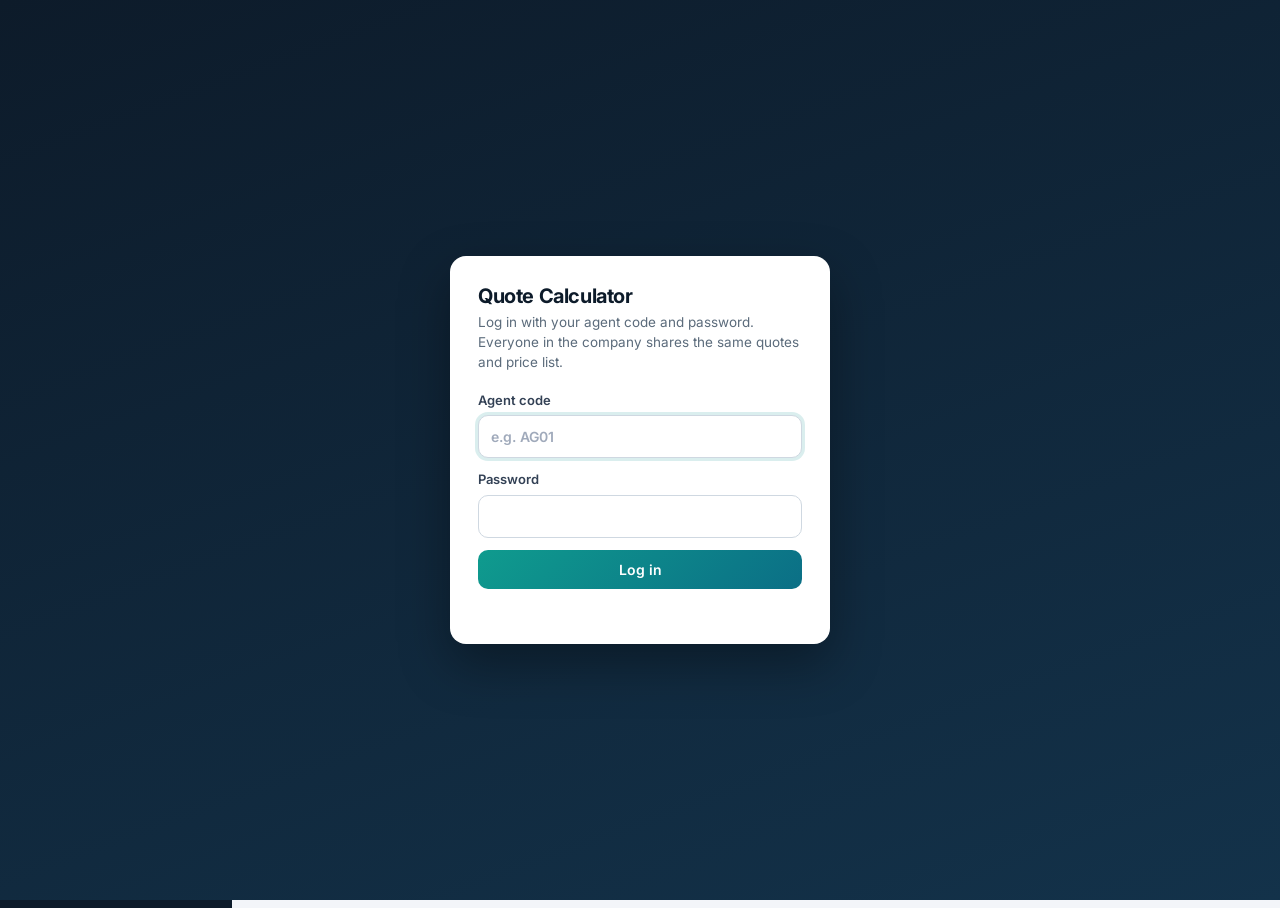
<file: index.html>
<!doctype html>
<html lang="en">
<head>
<meta charset="utf-8">
<meta name="viewport" content="width=device-width, initial-scale=1">
<title>Quote Calculator</title>
<link rel="preconnect" href="https://fonts.googleapis.com">
<link rel="stylesheet" href="https://fonts.googleapis.com/css2?family=Inter:wght@400;500;600;700&display=swap">
<link rel="stylesheet" href="styles.css">
</head>
<body>
<div class="shell">
  <!-- ============ SIDEBAR ============ -->
  <aside class="sidebar">
    <div class="brand">
      <div class="logo" aria-hidden="true">
        <svg viewBox="0 0 24 24"><path d="M2 16l20-8-8 14-2-6-10 0z" fill="currentColor"/></svg>
      </div>
      <div>
        <div class="brand-name" id="brandName">Quote Calculator</div>
        <div class="brand-sub">Travel quotes</div>
      </div>
    </div>
    <nav class="nav">
      <button class="tab active" data-view="quote" data-short="Quote">
        <svg viewBox="0 0 24 24"><path d="M14 3H6a2 2 0 0 0-2 2v14a2 2 0 0 0 2 2h12a2 2 0 0 0 2-2V9z"/><path d="M14 3v6h6M12 12v6M9 15h6"/></svg>
        <span>New quote</span></button>
      <button class="tab" data-view="saved" data-short="Saved">
        <svg viewBox="0 0 24 24"><path d="M3 7a2 2 0 0 1 2-2h4l2 2h8a2 2 0 0 1 2 2v8a2 2 0 0 1-2 2H5a2 2 0 0 1-2-2z"/></svg>
        <span>Saved quotes</span></button>
      <button class="tab" data-view="prices" data-short="Prices">
        <svg viewBox="0 0 24 24"><path d="M3 12V4a1 1 0 0 1 1-1h8l9 9-9 9z"/><circle cx="7.5" cy="7.5" r="1.5"/></svg>
        <span>Price list</span><span id="priceAlertBadge" class="badge hidden"></span></button>
      <button class="tab" data-view="invoice" data-short="Invoice">
        <svg viewBox="0 0 24 24"><path d="M6 2h9l5 5v13a2 2 0 0 1-2 2H6a2 2 0 0 1-2-2V4a2 2 0 0 1 2-2z"/><path d="M14 2v6h6M8 13h8M8 17h5"/></svg>
        <span>Proforma invoice</span></button>
      <a class="tab" href="report.html" data-short="Report">
        <svg viewBox="0 0 24 24"><path d="M4 20V10M10 20V4M16 20v-7M22 20H2"/></svg>
        <span>Supplier report</span></a>
      <button class="tab" data-view="settings" data-short="Settings">
        <svg viewBox="0 0 24 24"><circle cx="12" cy="12" r="3"/><path d="M19.4 15a1.7 1.7 0 0 0 .3 1.8l.1.1a2 2 0 1 1-2.8 2.8l-.1-.1a1.7 1.7 0 0 0-1.8-.3 1.7 1.7 0 0 0-1 1.5V21a2 2 0 1 1-4 0v-.1a1.7 1.7 0 0 0-1.1-1.5 1.7 1.7 0 0 0-1.8.3l-.1.1a2 2 0 1 1-2.8-2.8l.1-.1a1.7 1.7 0 0 0 .3-1.8 1.7 1.7 0 0 0-1.5-1H3a2 2 0 1 1 0-4h.1a1.7 1.7 0 0 0 1.5-1.1 1.7 1.7 0 0 0-.3-1.8l-.1-.1a2 2 0 1 1 2.8-2.8l.1.1a1.7 1.7 0 0 0 1.8.3H9a1.7 1.7 0 0 0 1-1.5V3a2 2 0 1 1 4 0v.1a1.7 1.7 0 0 0 1 1.5 1.7 1.7 0 0 0 1.8-.3l.1-.1a2 2 0 1 1 2.8 2.8l-.1.1a1.7 1.7 0 0 0-.3 1.8V9a1.7 1.7 0 0 0 1.5 1H21a2 2 0 1 1 0 4h-.1a1.7 1.7 0 0 0-1.5 1z"/></svg>
        <span>Settings</span></button>
    </nav>
    <div class="sidebar-foot">Saved online.<br><span id="sideUser"></span><br><button type="button" id="sideSignOut" class="link-btn">Log out</button></div>
  </aside>

  <main class="content">
  <!-- ============ NEW QUOTE ============ -->
  <section id="view-quote" class="view">
    <header class="page-head">
      <div>
        <h1 id="quoteHeading">New quote</h1>
        <p class="page-sub">Plan it day by day: type ticket, transfer and guide codes like a till, add meals, then the hotel.</p>
      </div>
      <button id="clearBtn" class="btn">+ Start a new quote</button>
    </header>

    <div class="grid2">
      <div class="stack">
        <div class="card">
          <div class="card-title"><span class="step">1</span>Client</div>
          <div class="qtype" role="radiogroup" aria-label="Quote type">
            <label><input type="radio" name="qType" id="qTypeNormal" checked> Normal</label>
            <label><input type="radio" name="qType" id="qTypeGroup"> Group <span class="hint">adds additional charges</span></label>
          </div>
          <div class="row">
            <label class="grow">Client name *<input id="qClient" type="text" autocomplete="off" placeholder="e.g. Tan family"></label>
            <label class="paxbox">Adults *<input id="qAdults" type="number" min="0" step="1"></label>
            <label class="paxbox">Children<input id="qChildren" type="number" min="0" step="1"></label>
            <label>Quote date *<input id="qDate" type="date"></label>
          </div>
          <label>Notes <span class="hint">optional, printed on the quote</span><textarea id="qNotes" rows="2" placeholder="e.g. Quote valid for 7 days"></textarea></label>
        </div>

        <div class="card">
          <div class="card-title"><span class="step">2</span>Day by day <span class="hint" style="margin-left:auto">attractions, transport, meals and guides, in order</span></div>
          <datalist id="ticketList"></datalist>
          <div id="days"></div>
          <button id="addDayBtn" class="btn add-day">+ Add day</button>
        </div>

        <div class="card">
          <div class="card-title"><span class="step">3</span>Hotel</div>
          <div class="scroll">
          <table class="lines hotel-table">
            <thead><tr><th>Hotel</th><th>Booked by / supplier</th><th class="num">Amount</th><th></th></tr></thead>
            <tbody id="hotelRows"></tbody>
          </table>
          </div>
          <button id="addHotelBtn" class="btn small-add">+ Add hotel</button>
        </div>

        <div class="card hidden" id="additionalCard">
          <div class="card-title"><span class="step">4</span>Additional charges <span class="hint" style="margin-left:auto">group quotes; pick one or type your own</span></div>
          <datalist id="extraList"></datalist>
          <div class="scroll">
          <table class="lines hotel-table">
            <thead><tr><th>Charge</th><th>Supplier <span class="hint">fill in to show on the supplier report</span></th><th class="num">Amount</th><th></th></tr></thead>
            <tbody id="additionalRows"></tbody>
          </table>
          </div>
          <button id="addExtraBtn" class="btn small-add">+ Add charge</button>
        </div>
      </div>

      <aside class="summary sticky" id="quoteSummary">
        <div class="total-hero">
          <div class="total-label">Quote total</div>
          <div class="total-value" id="tGrand">0.00</div>
          <div class="total-pax" id="tPax"></div>
        </div>
        <div class="summary-body">
          <dl class="totals">
            <dt>Attractions</dt><dd id="tTickets">0.00</dd>
            <dt>Transport</dt><dd id="tTransport">0.00</dd>
            <dt>Meals &amp; guides</dt><dd id="tMeals">0.00</dd>
            <dt>Hotel</dt><dd id="tHotel">0.00</dd>
            <dt class="extra-total hidden">Additional charges</dt><dd class="extra-total hidden" id="tExtra">0.00</dd>
            <dt>Profit <span class="hint" id="profitHint"></span></dt><dd><input id="qService" type="number" min="0" step="0.01" class="inline-num" aria-label="Profit"><span id="tService" class="hidden"></span></dd>
          </dl>
          <div id="validation" class="errors hidden"></div>
          <div id="warnings" class="warnings hidden"></div>
          <label class="switch"><input type="checkbox" id="qItemised" checked><span class="slider"></span> Itemised <span class="hint">show line totals</span></label>
          <div class="btncol">
            <button id="saveBtn" class="btn primary big">Save quote</button>
            <div class="btnpair">
              <button id="pdfBtn" class="btn">Save + PDF</button>
              <button id="pngBtn" class="btn">Save + PNG</button>
            </div>
            <button id="previewBtn" class="btn ghost">Preview the quote</button>
          </div>
          <div id="saveMsg" class="msg"></div>
        </div>
      </aside>
    </div>
    <div class="mobile-bar" id="quoteMobileBar"><div><span>Quote total</span><b id="mQuoteTotal">0.00</b></div><button id="mQuoteSave" class="btn primary">Save</button><button type="button" class="btn" data-goto="quoteSummary">More</button></div>
  </section>

  <!-- ============ SAVED QUOTES ============ -->
  <section id="view-saved" class="view hidden">
    <header class="page-head">
      <div><h1>Saved quotes</h1><p class="page-sub">Every quote you save, by date. Re-download, edit or copy any of them.</p></div>
    </header>
    <div class="card">
      <div class="row filters">
        <label class="grow">Search<input id="sSearch" type="search" placeholder="Client, quote number or agent"></label>
        <label>From<input id="sFrom" type="date"></label>
        <label>To<input id="sTo" type="date"></label>
      </div>
      <div class="scroll">
      <table class="list">
        <thead><tr><th>Date</th><th>Quote no.</th><th>Client</th><th>Pax</th><th>Agent</th><th class="num">Total</th><th></th></tr></thead>
        <tbody id="savedRows"></tbody>
      </table>
      </div>
      <div id="savedEmpty" class="empty">No saved quotes yet.</div>
    </div>
  </section>

  <!-- ============ PRICE LIST ============ -->
  <section id="view-prices" class="view hidden">
    <header class="page-head">
      <div><h1>Price list</h1><p class="page-sub">Tickets, transfers and guides, each with a code. Ticket prices need a valid-until date and a monthly confirm; expired prices can't go on a quote until updated.</p></div>
    </header>
    <div class="card">
      <div class="card-title">Tickets</div>
      <div id="priceAlerts"></div>
      <form id="ticketForm" class="row wrap form-panel" novalidate>
        <input type="hidden" id="tfEditing">
        <label>Code *<input id="tfCode" maxlength="20" placeholder="CT01"></label>
        <label class="grow">Name *<input id="tfName" placeholder="City tour (half day)"></label>
        <label>Supplier *<input id="tfSupplier" list="supplierList"></label>
        <label>Adult price *<input id="tfPrice" type="number" min="0" step="0.01"></label>
        <label>Child price <span class="hint">blank = adult</span><input id="tfChild" type="number" min="0" step="0.01"></label>
        <label>Valid until *<input id="tfValid" type="date"></label>
        <div class="formbtns"><button class="btn primary" type="submit" id="tfSubmit">Add ticket</button><button class="btn ghost hidden" type="button" id="tfCancel">Cancel</button></div>
      </form>
      <div id="tfMsg" class="msg"></div>
      <datalist id="supplierList"></datalist>
      <div class="row toolbar">
        <label class="grow">Filter<input id="tfFilter" type="search" placeholder="Code, name or supplier"></label>
        <button id="confirmAllBtn" class="btn">✓ Confirm all valid prices this month</button>
      </div>
      <div class="scroll">
      <table class="list">
        <thead><tr><th>Code</th><th>Name</th><th>Supplier</th><th class="num">Adult</th><th class="num">Child</th><th>Valid until</th><th>Last confirmed</th><th>Status</th><th></th></tr></thead>
        <tbody id="ticketPriceRows"></tbody>
      </table>
      </div>
    </div>

    <div class="card">
      <div class="card-title">Transport</div>
      <p class="muted small">Standard transfers, each with a code you type on the quote page like a ticket code. On a quote you can still change the price or type a custom line.</p>
      <form id="transportForm" class="row wrap form-panel" novalidate>
        <input type="hidden" id="trEditing">
        <label>Code *<input id="trCode" maxlength="20" placeholder="APU"></label>
        <label class="grow">Name *<input id="trName" placeholder="e.g. Airport transfer, van up to 8 pax"></label>
        <label>Supplier *<input id="trSupplier" list="supplierList"></label>
        <label>Price *<input id="trPrice" type="number" min="0" step="0.01"></label>
        <div class="formbtns"><button class="btn primary" type="submit" id="trSubmit">Add transport</button><button class="btn ghost hidden" type="button" id="trCancel">Cancel</button></div>
      </form>
      <div id="trMsg" class="msg"></div>
      <div class="row toolbar">
        <label class="grow">Filter<input id="trFilter" type="search" placeholder="Code, name or supplier"></label>
      </div>
      <div class="scroll">
      <table class="list">
        <thead><tr><th>Code</th><th>Name</th><th>Supplier</th><th class="num">Price</th><th></th></tr></thead>
        <tbody id="transportPriceRows"></tbody>
      </table>
      </div>
    </div>

    <div class="card">
      <div class="card-title">Guides</div>
      <p class="muted small">A guide price for each place or attraction, with a code you type on the quote page. On a quote you can still change the price, or use "+ Guide" for a one-off.</p>
      <form id="guideForm" class="row wrap form-panel" novalidate>
        <input type="hidden" id="gdEditing">
        <label>Code *<input id="gdCode" maxlength="20" placeholder="GUSS"></label>
        <label class="grow">Place or attraction *<input id="gdName" placeholder="e.g. Universal Studios (full day)"></label>
        <label>Supplier *<input id="gdSupplier" list="supplierList"></label>
        <label>Price *<input id="gdPrice" type="number" min="0" step="0.01"></label>
        <div class="formbtns"><button class="btn primary" type="submit" id="gdSubmit">Add guide</button><button class="btn ghost hidden" type="button" id="gdCancel">Cancel</button></div>
      </form>
      <div id="gdMsg" class="msg"></div>
      <div class="row toolbar">
        <label class="grow">Filter<input id="gdFilter" type="search" placeholder="Code, place or supplier"></label>
      </div>
      <div class="scroll">
      <table class="list">
        <thead><tr><th>Code</th><th>Place or attraction</th><th>Supplier</th><th class="num">Price</th><th></th></tr></thead>
        <tbody id="guidePriceRows"></tbody>
      </table>
      </div>
    </div>
  </section>

  <!-- ============ PROFORMA INVOICE ============ -->
  <section id="view-invoice" class="view hidden">
    <header class="page-head">
      <div>
        <h1 id="invHeading">New proforma invoice</h1>
        <p class="page-sub">A general quote or proforma invoice for anything: your logo, lines you write yourself, totals, PDF or PNG.</p>
      </div>
      <button id="invNewBtn" class="btn">+ Start a new invoice</button>
    </header>

    <div class="grid2">
      <div class="stack">
        <div class="card">
          <div class="card-title"><span class="step">1</span>Your company <span class="hint" style="margin-left:auto">saved to your agent login</span></div>
          <div class="logo-box">
            <div id="invLogoPreview" class="logo-preview"><span>No logo yet</span></div>
            <div class="logo-actions">
              <label class="btn filebtn">Upload logo<input id="invLogoInput" type="file" accept="image/png,image/jpeg,image/webp,image/gif,image/svg+xml"></label>
              <button id="invLogoRemove" type="button" class="btn ghost danger hidden">Remove logo</button>
              <p class="muted small">PNG with a transparent background looks best. It is saved online to your login, so it is there next time on any device.</p>
            </div>
          </div>
          <label>Company name *<input id="invCoName" autocomplete="organization" placeholder="e.g. Horeb Tours Pte Ltd"></label>
          <label>Company details <span class="hint">address, phone, email, registration no.</span><textarea id="invCoDetails" rows="3"></textarea></label>
          <div class="co-save"><button id="invCoSave" type="button" class="btn">Save as my default letterhead</button><span id="invCoMsg" class="msg"></span></div>
          <p class="muted small">Saves the company name and details, payment details, terms and tax for your next invoices.</p>
        </div>

        <div class="card">
          <div class="card-title"><span class="step">2</span>Document</div>
          <datalist id="invTitleList"><option value="PROFORMA INVOICE"><option value="QUOTATION"><option value="ESTIMATE"><option value="INVOICE"></datalist>
          <div class="row">
            <label>Title<input id="invTitle" list="invTitleList" placeholder="PROFORMA INVOICE"></label>
            <label>Number *<input id="invNumber" autocomplete="off"></label>
          </div>
          <div class="row">
            <label>Date *<input id="invDate" type="date"></label>
            <label>Valid until <span class="hint">optional</span><input id="invValid" type="date"></label>
          </div>
          <label>Reference / subject <span class="hint">optional</span><input id="invRef" placeholder="e.g. Bangkok group tour, 12 to 16 Dec"></label>
        </div>

        <div class="card">
          <div class="card-title"><span class="step">3</span>Bill to</div>
          <label>Client name *<input id="invClient" autocomplete="off" placeholder="Person or company"></label>
          <label>Client details <span class="hint">optional</span><textarea id="invClientDetails" rows="3" placeholder="Address, phone, email"></textarea></label>
        </div>

        <div class="card">
          <div class="card-title"><span class="step">4</span>Lines <span class="hint" style="margin-left:auto">write anything; amount = qty × unit price</span></div>
          <div id="invItems"></div>
          <button id="invAddItem" type="button" class="btn add-day">+ Add line</button>
        </div>

        <div class="card">
          <div class="card-title"><span class="step">5</span>Notes, payment and terms</div>
          <label>Notes <span class="hint">optional</span><textarea id="invNotes" rows="2"></textarea></label>
          <label>Payment details <span class="hint">optional</span><textarea id="invPayment" rows="3" placeholder="Bank, account name, account number, PayNow UEN"></textarea></label>
          <label>Terms <span class="hint">optional</span><textarea id="invTerms" rows="2"></textarea></label>
        </div>
      </div>

      <aside class="summary sticky" id="invSummary">
        <div class="total-hero">
          <div class="total-label">Total</div>
          <div class="total-value" id="invGrand">0.00</div>
          <div class="total-pax" id="invHeroSub"></div>
        </div>
        <div class="summary-body">
          <dl class="totals">
            <dt>Subtotal</dt><dd id="invSub">0.00</dd>
            <dt>Discount</dt><dd><input id="invDiscount" type="number" inputmode="decimal" min="0" step="0.01" class="inline-num" aria-label="Discount"></dd>
            <dt class="tax-dt"><input id="invTaxLabel" class="inline-txt" aria-label="Tax name" placeholder="Tax"><input id="invTaxRate" type="number" inputmode="decimal" min="0" max="100" step="0.01" class="inline-num pct" aria-label="Tax rate in percent"><span class="hint">%</span></dt><dd id="invTaxAmt">0.00</dd>
            <dt>Currency</dt><dd><input id="invCurrency" class="inline-num" maxlength="6" aria-label="Currency"></dd>
          </dl>
          <div id="invValidation" class="errors hidden"></div>
          <label class="switch"><input type="checkbox" id="invItemised" checked><span class="slider"></span> Itemised <span class="hint">show qty and prices</span></label>
          <div class="btncol">
            <button id="invSaveBtn" class="btn primary big">Save invoice</button>
            <div class="btnpair">
              <button id="invPdfBtn" class="btn">Save + PDF</button>
              <button id="invPngBtn" class="btn">Save + PNG</button>
            </div>
            <button id="invPreviewBtn" class="btn ghost">Preview</button>
          </div>
          <div id="invSaveMsg" class="msg"></div>
        </div>
      </aside>
    </div>

    <div class="card saved-inv">
      <div class="card-title">Saved invoices</div>
      <div class="row filters">
        <label class="grow">Search<input id="ivSearch" type="search" placeholder="Number, client, reference or agent"></label>
        <label>From<input id="ivFrom" type="date"></label>
        <label>To<input id="ivTo" type="date"></label>
      </div>
      <div class="scroll">
      <table class="list">
        <thead><tr><th>Date</th><th>No.</th><th>Client</th><th>Reference</th><th>Agent</th><th class="num">Total</th><th></th></tr></thead>
        <tbody id="ivRows"></tbody>
      </table>
      </div>
      <div id="ivEmpty" class="empty">No saved invoices yet.</div>
    </div>
    <div class="mobile-bar" id="invMobileBar"><div><span>Total</span><b id="mInvTotal">0.00</b></div><button id="mInvSave" class="btn primary">Save</button><button type="button" class="btn" data-goto="invSummary">More</button></div>
  </section>

  <!-- ============ SETTINGS ============ -->
  <section id="view-settings" class="view hidden">
    <header class="page-head">
      <div><h1>Settings</h1><p class="page-sub">Your details on each quote, currency, service charge, backups and your password.</p></div>
    </header>
    <div class="grid-settings">
      <div class="card">
        <div class="card-title">Quote details</div>
        <form id="settingsForm">
          <label>Business name <span class="hint">top of each quote</span><input id="stBusiness"></label>
          <label>Business details <span class="hint">address, phone, email</span><textarea id="stDetails" rows="3"></textarea></label>
          <div class="row">
            <label>Currency<input id="stCurrency" maxlength="6"></label>
            <label>Default profit <span class="hint">flat fee per quote</span><input id="stService" type="number" min="0" step="0.01"></label>
          </div>
          <label>Profit on the client's quote
            <select id="stProfit">
              <option value="service">Show it as "Service charge"</option>
              <option value="hide">Hide it (included in the total)</option>
              <option value="profit">Show it as "PROFIT"</option>
            </select></label>
          <label>Footer text on quotes<textarea id="stFooter" rows="2"></textarea></label>
          <button class="btn primary" type="submit">Save settings</button>
          <span id="settingsMsg" class="msg"></span>
        </form>
      </div>
      <div class="card">
        <div class="card-title">Backup</div>
        <p class="muted small">Everything is saved online, so you can log in from any computer. A backup file is an extra copy you keep yourself. Restoring one adds it to the online data and never deletes anything.</p>
        <div class="btncol">
          <button id="backupBtn" class="btn">Download backup (JSON)</button>
          <label class="btn filebtn">Restore from backup<input id="restoreInput" type="file" accept="application/json,.json"></label>
          <button id="importLocalBtn" class="btn">Copy data from the old offline version</button>
          <button id="sampleBtn" class="btn ghost">Load sample price list</button>
        </div>
        <div id="backupMsg" class="msg"></div>
      </div>
      <div class="card">
        <div class="card-title">Your account</div>
        <p class="muted small">Logged in as agent <b id="accountEmail"></b>.</p>
        <form id="passwordForm" novalidate>
          <label>New password<input id="pwNew" type="password" autocomplete="new-password" minlength="8"></label>
          <label>New password again<input id="pwAgain" type="password" autocomplete="new-password" minlength="8"></label>
          <button class="btn primary" type="submit">Change password</button>
          <span id="pwMsg" class="msg"></span>
        </form>
        <div class="btncol" style="margin-top:14px"><button id="signOutBtn" class="btn ghost" type="button">Log out</button></div>
      </div>
    </div>
  </section>
  </main>
</div>

<!-- Preview modal -->
<div id="previewModal" class="modal hidden">
  <div class="modal-inner">
    <div class="modal-bar">
      <label class="switch"><input type="checkbox" id="pvItemised"><span class="slider"></span> Itemised</label>
      <button id="pvPdf" class="btn primary">Download PDF</button>
      <button id="pvPng" class="btn">Download PNG</button>
      <button id="pvClose" class="btn ghost">Close</button>
    </div>
    <div class="paper-wrap"><div id="paper" class="paper"></div></div>
  </div>
</div>

<!-- Invoice preview modal -->
<div id="invPreviewModal" class="modal hidden">
  <div class="modal-inner">
    <div class="modal-bar">
      <label class="switch"><input type="checkbox" id="ipvItemised"><span class="slider"></span> Itemised</label>
      <span id="ipvNote" class="hint"></span>
      <button id="ipvPdf" class="btn primary">Download PDF</button>
      <button id="ipvPng" class="btn">Download PNG</button>
      <button id="ipvClose" class="btn ghost">Close</button>
    </div>
    <div class="paper-wrap"><div id="ipaper" class="paper inv-paper"></div></div>
  </div>
</div>

<script src="vendor/html2canvas.min.js"></script>
<script src="vendor/jspdf.umd.min.js"></script>
<script src="vendor/supabase.min.js"></script>
<script src="config.js"></script>
<script src="cloud.js"></script>
<script src="mobile.js"></script>
<script src="invoice.js"></script>
<script src="app.js"></script>
</body>
</html>
</file>
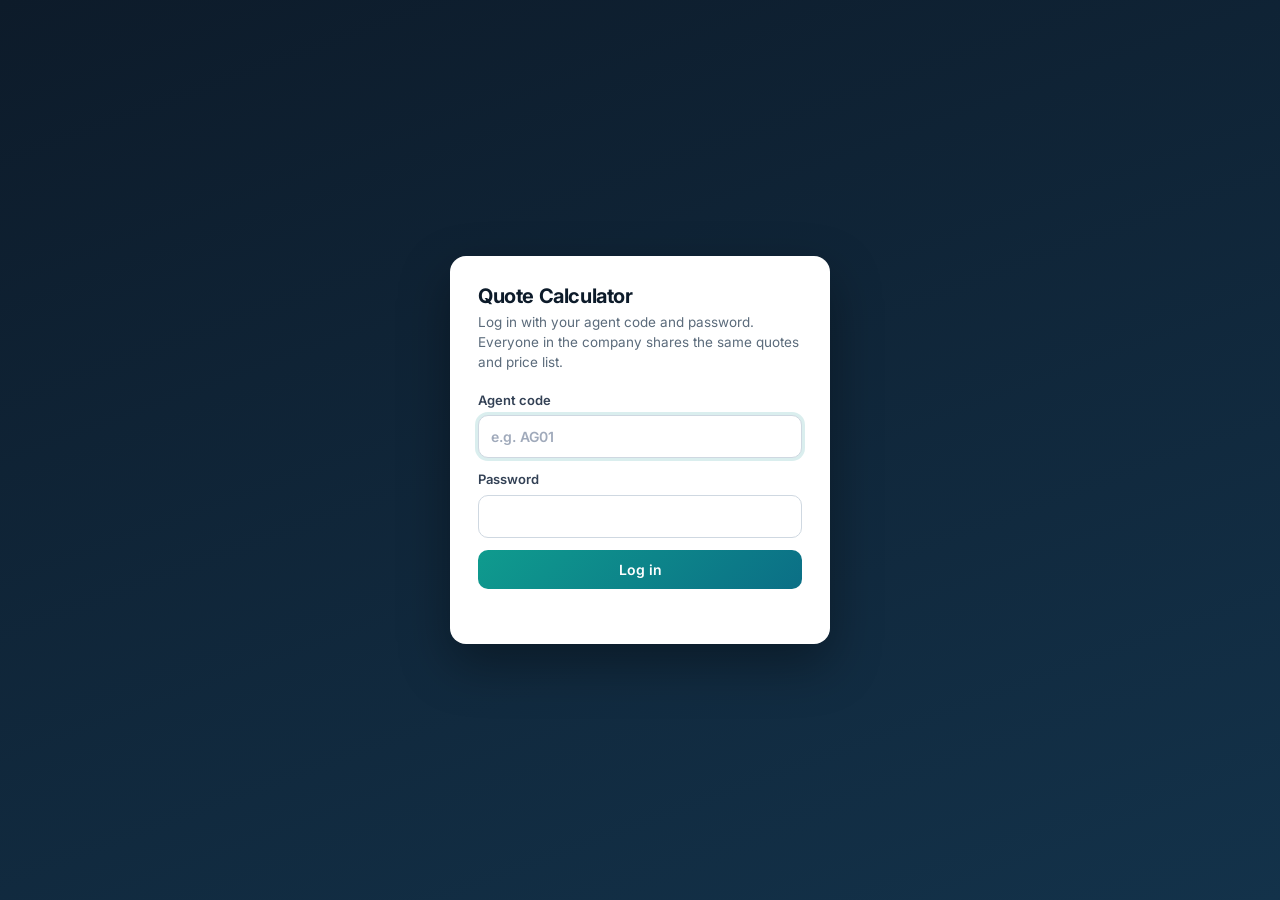
<file: report.html>
<!doctype html>
<html lang="en">
<head>
<meta charset="utf-8">
<meta name="viewport" content="width=device-width, initial-scale=1">
<title>Supplier Cross Check</title>
<link rel="preconnect" href="https://fonts.googleapis.com">
<link rel="stylesheet" href="https://fonts.googleapis.com/css2?family=Inter:wght@400;500;600;700&display=swap">
<link rel="stylesheet" href="styles.css">
<style>
  /* Report-specific styles; shared look comes from styles.css */
  .report .controls { display:flex; flex-wrap:wrap; gap:12px; align-items:flex-end; }
  .report .controls label { margin-bottom:0; }
  .report button { display:inline-flex; align-items:center; justify-content:center; font:600 13.5px var(--font); padding:9px 15px; border-radius:10px; border:1px solid var(--line-strong); background:var(--surface); color:var(--ink); cursor:pointer; white-space:nowrap; }
  .report button:hover { background:var(--surface-2); }
  .report button.primary { background:var(--brand-grad); color:#fff; border-color:transparent; box-shadow:0 4px 12px rgba(13,138,138,.25); }
  .report .totals { display:grid; grid-template-columns:repeat(auto-fit, minmax(170px, 1fr)); gap:14px; padding:0; background:none; border:0; box-shadow:none; }
  .report .totals > div { background:var(--surface); border:1px solid var(--line); border-radius:var(--radius); box-shadow:var(--shadow); padding:16px 18px; }
  .report .totals > div:nth-child(3) { background:var(--brand-grad); color:#fff; border-color:transparent; }
  .report .totals > div:nth-child(3) span { color:rgba(255,255,255,.85); }
  .report .totals div b { display:block; font-size:24px; font-weight:700; letter-spacing:-.02em; font-variant-numeric:tabular-nums; }
  .report .totals div span { color:var(--muted); font-size:12.5px; }
  .report .group-head { display:flex; justify-content:space-between; align-items:center; gap:10px; flex-wrap:wrap; }
  .report h2 { font-size:16px; margin:0; font-weight:650; }
  .report td { white-space:nowrap; }
  .report table { font-size:13px; }
  .report th { padding:9px 8px; font-size:11px; }
  .report td { padding:9px 8px; }
  /* Client (5) and Item (7) may wrap so Unit and Total stay in view */
  .report tbody td:nth-child(4), .report tbody td:nth-child(6) { white-space:normal; min-width:96px; }
  .report tfoot td { font-weight:700; border-top:2px solid var(--line); border-bottom:0; background:var(--surface-2); }
  .report .warn { background:var(--warn-bg); color:var(--warn); border:1px solid #f1d29a; border-left:4px solid #e7a33e; border-radius:10px; padding:11px 14px; margin-bottom:14px; font-weight:500; }
  .report .note-line { font-size:13px; color:var(--muted); margin:-4px 0 12px; }
  .report .ac { color:var(--muted); font-size:12px; }
  .report .err { color:var(--danger); }
  .report .empty { text-align:left; padding:8px 0; }
  .report .src { font-size:13px; color:var(--muted); margin:-6px 0 14px; }
  @media print {
    .report .totals > div { box-shadow:none; }
    .report .totals > div:nth-child(3) { background:#fff; color:var(--ink); border:1px solid var(--line); }
    .report .totals > div:nth-child(3) span { color:var(--muted); }
    .report .card { border:none; padding:0; }
    .content { padding:0; }
  }
</style>
</head>
<body class="report">
<div class="shell">
  <aside class="sidebar">
    <div class="brand">
      <div class="logo" aria-hidden="true">
        <svg viewBox="0 0 24 24"><path d="M2 16l20-8-8 14-2-6-10 0z" fill="currentColor"/></svg>
      </div>
      <div>
        <div class="brand-name" id="brandNameR">Quote Calculator</div>
        <div class="brand-sub">Travel quotes</div>
      </div>
    </div>
    <nav class="nav">
      <a class="tab" href="index.html#quote" data-short="Quote">
        <svg viewBox="0 0 24 24"><path d="M14 3H6a2 2 0 0 0-2 2v14a2 2 0 0 0 2 2h12a2 2 0 0 0 2-2V9z"/><path d="M14 3v6h6M12 12v6M9 15h6"/></svg>
        <span>New quote</span></a>
      <a class="tab" href="index.html#saved" data-short="Saved">
        <svg viewBox="0 0 24 24"><path d="M3 7a2 2 0 0 1 2-2h4l2 2h8a2 2 0 0 1 2 2v8a2 2 0 0 1-2 2H5a2 2 0 0 1-2-2z"/></svg>
        <span>Saved quotes</span></a>
      <a class="tab" href="index.html#prices" data-short="Prices">
        <svg viewBox="0 0 24 24"><path d="M3 12V4a1 1 0 0 1 1-1h8l9 9-9 9z"/><circle cx="7.5" cy="7.5" r="1.5"/></svg>
        <span>Price list</span></a>
      <a class="tab" href="index.html#invoice" data-short="Invoice">
        <svg viewBox="0 0 24 24"><path d="M6 2h9l5 5v13a2 2 0 0 1-2 2H6a2 2 0 0 1-2-2V4a2 2 0 0 1 2-2z"/><path d="M14 2v6h6M8 13h8M8 17h5"/></svg>
        <span>Proforma invoice</span></a>
      <a class="tab active" href="report.html" data-short="Report">
        <svg viewBox="0 0 24 24"><path d="M4 20V10M10 20V4M16 20v-7M22 20H2"/></svg>
        <span>Supplier report</span></a>
      <a class="tab" href="index.html#settings" data-short="Settings">
        <svg viewBox="0 0 24 24"><circle cx="12" cy="12" r="3"/><path d="M19.4 15a1.7 1.7 0 0 0 .3 1.8l.1.1a2 2 0 1 1-2.8 2.8l-.1-.1a1.7 1.7 0 0 0-1.8-.3 1.7 1.7 0 0 0-1 1.5V21a2 2 0 1 1-4 0v-.1a1.7 1.7 0 0 0-1.1-1.5 1.7 1.7 0 0 0-1.8.3l-.1.1a2 2 0 1 1-2.8-2.8l.1-.1a1.7 1.7 0 0 0 .3-1.8 1.7 1.7 0 0 0-1.5-1H3a2 2 0 1 1 0-4h.1a1.7 1.7 0 0 0 1.5-1.1 1.7 1.7 0 0 0-.3-1.8l-.1-.1a2 2 0 1 1 2.8-2.8l.1.1a1.7 1.7 0 0 0 1.8.3H9a1.7 1.7 0 0 0 1-1.5V3a2 2 0 1 1 4 0v.1a1.7 1.7 0 0 0 1 1.5 1.7 1.7 0 0 0 1.8-.3l.1-.1a2 2 0 1 1 2.8 2.8l-.1.1a1.7 1.7 0 0 0-.3 1.8V9a1.7 1.7 0 0 0 1.5 1H21a2 2 0 1 1 0 4h-.1a1.7 1.7 0 0 0-1.5 1z"/></svg>
        <span>Settings</span></a>
    </nav>
    <div class="sidebar-foot">Saved online.<br><span id="sideUser"></span><br><button type="button" id="sideSignOut" class="link-btn">Log out</button></div>
  </aside>
<main class="content">
  <header class="page-head">
    <div><h1>Supplier cross check</h1>
    <p class="page-sub">Every ticket, transport, meal, guide and hotel line with a travel date in the range, grouped by supplier, to check against supplier invoices. Prices are the ones saved on each quote.</p></div>
  </header>

  <div class="card controls">
    <label>Month <input type="month" id="month"></label>
    <label>Travel from <input type="date" id="from" required></label>
    <label>Travel to <input type="date" id="to" required></label>
    <label>Supplier <select id="supplier"><option value="">All suppliers</option></select></label>
    <button class="primary" id="run">Show report</button>
    <button id="csvAll">Download CSV</button>
    <button id="print">Print / PDF</button>
    <label class="no-print">Or load a backup file <input type="file" id="file" accept=".json,application/json"></label>
  </div>
  <p class="src no-print" id="source"></p>
  <div id="msg"></div>
  <div id="out"></div>
</main>
</div>
<script src="vendor/supabase.min.js"></script>
<script src="config.js"></script>
<script src="cloud.js"></script>
<script src="supplier-report.js"></script>
<script src="mobile.js"></script>
<script>
(async function () {
  const R = window.SupplierReport;
  const $ = (id) => document.getElementById(id);
  const esc = (s) => String(s ?? '').replace(/[&<>"']/g, (c) => ({ '&':'&amp;','<':'&lt;','>':'&gt;','"':'&quot;',"'":'&#39;' }[c]));
  let quotes = [], sourceLabel = '', report = null, currency = '', settingsCurrency = '';

  // Saved quotes come from the online database (log in first).
  async function loadFromCloud() {
    try {
      const [list, st] = await Promise.all([Cloud.loadQuotes(), Cloud.loadSettings()]);
      quotes = list;
      settingsCurrency = (st && st.currency) || '';
      if (st && st.businessName) $('brandNameR').textContent = st.businessName;
      sourceLabel = `Reading ${quotes.length} saved quote(s) from the online database.`;
    } catch (err) {
      quotes = [];
      sourceLabel = '';
      $('msg').innerHTML = `<p class="err">Could not load saved quotes: ${esc(Cloud.explain(err))} Refresh the page to try again.</p>`;
    }
  }

  // Table cells show plain amounts; the currency is in the column header to save width.
  function amt(c) { return Number(R.fromCents(c)).toLocaleString(undefined, { minimumFractionDigits: 2, maximumFractionDigits: 2 }); }
  function money(c) { return (currency ? currency + ' ' : '') + Number(R.fromCents(c)).toLocaleString(undefined, { minimumFractionDigits: 2, maximumFractionDigits: 2 }); }

  function download(name, text) {
    const url = URL.createObjectURL(new Blob([text], { type: 'text/csv;charset=utf-8' }));
    const a = Object.assign(document.createElement('a'), { href: url, download: name });
    document.body.appendChild(a); a.click(); a.remove();
    setTimeout(() => URL.revokeObjectURL(url), 1000);
  }

  function slug(s) { return String(s).toLowerCase().replace(/[^a-z0-9]+/g, '-').replace(/^-|-$/g, '') || 'supplier'; }

  function run() {
    $('msg').innerHTML = ''; $('out').innerHTML = '';
    try {
      report = R.buildReport(quotes, { from: $('from').value, to: $('to').value });
    } catch (e) { report = null; $('msg').innerHTML = `<p class="err">${esc(e.message)}</p>`; return; }
    currency = (quotes.find((q) => q.currency) || {}).currency || settingsCurrency || 'SGD';

    // Refresh supplier filter with suppliers found in this range.
    const sel = $('supplier'), keep = sel.value;
    sel.innerHTML = '<option value="">All suppliers</option>' + report.groups.map((g) => `<option>${esc(g.supplier)}</option>`).join('');
    sel.value = report.groups.some((g) => g.supplier === keep) ? keep : '';
    const groups = sel.value ? report.groups.filter((g) => g.supplier === sel.value) : report.groups;

    let html = `<div class="card totals">
      <div><b>${report.quoteCount}</b><span>quotes</span></div>
      <div><b>${report.lines.length}</b><span>lines</span></div>
      <div><b>${money(report.supplierTotalCents)}</b><span>owed to suppliers</span></div>
      <div><b>${money(report.serviceChargeCents)}</b><span>service charges (yours, not on supplier invoices)</span></div>
    </div>`;
    if (report.missingSupplier) html += `<div class="warn">${report.missingSupplier} line(s) have no supplier set. Add a supplier to those price list items so they group correctly.</div>`;
    const hotelLines = report.lines.filter((l) => l.tripStartDate).length;
    if (hotelLines) html += `<div class="note-line">Hotels and additional charges have no date of their own, so they are listed under the first day of the trip (marked †).</div>`;
    if (report.missingTravelDate) html += `<div class="warn">${report.missingTravelDate} line(s) have no travel date, so the quote date was used for them (marked *). Check those against the invoice by hand.</div>`;
    if (!groups.length) html += `<p class="empty">No ticket, transport, meal, guide or hotel lines with a travel date from ${esc(report.from)} to ${esc(report.to)}.</p>`;

    for (const g of groups) {
      const i = report.groups.indexOf(g);
      html += `<section class="card"><div class="group-head"><h2>${esc(g.supplier)}</h2>
        <button class="no-print" data-csv="${i}">CSV for this supplier</button></div><div class="scroll"><table>
        <thead><tr><th>Type</th><th>Travel date</th><th>Quote</th><th>Client</th><th>Code</th><th>Item</th><th class="num">Qty</th><th class="num">Unit (${esc(currency)})</th><th class="num">Total (${esc(currency)})</th></tr></thead><tbody>` +
        g.lines.map((l) => `<tr><td>${l.type}</td><td>${l.dateIsFallback ? esc(l.reportDate) + ' *' : esc(l.travelDate) + (l.tripStartDate ? ' †' : '')}</td><td>${esc(l.quoteNumber)}<br><span class="ac">saved ${esc(l.quoteDate)}</span></td><td>${esc(l.clientName)}</td><td>${esc(l.code)}</td><td>${esc(l.item)}</td><td class="num">${l.qty}${l.adults != null && l.children ? `<br><span class="ac">${l.adults}A + ${l.children}C</span>` : ''}</td><td class="num">${l.singlePrice ? amt(l.unitCents) : `A ${amt(l.adultCents)}<br>C ${amt(l.childCents)}`}</td><td class="num">${amt(l.totalCents)}</td></tr>`).join('') +
        `</tbody><tfoot><tr><td colspan="6">Total for ${esc(g.supplier)}</td><td class="num">${g.qty}</td><td></td><td class="num">${amt(g.totalCents)}</td></tr></tfoot></table></div></section>`;
    }
    $('out').innerHTML = html;
  }

  function setMonth(v) {
    const [y, m] = v.split('-').map(Number);
    const r = R.monthRange(y, m); $('from').value = r.from; $('to').value = r.to;
  }

  // Default to the current month.
  const now = new Date();
  $('month').value = `${now.getFullYear()}-${String(now.getMonth() + 1).padStart(2, '0')}`;
  setMonth($('month').value);
  $('month').addEventListener('change', (e) => { if (e.target.value) { setMonth(e.target.value); run(); } });
  $('run').addEventListener('click', run);
  $('supplier').addEventListener('change', run);
  $('print').addEventListener('click', () => window.print());
  $('csvAll').addEventListener('click', () => {
    if (!report) run(); if (!report) return;
    const s = $('supplier').value;
    const lines = s ? report.lines.filter((l) => l.supplier === s) : report.lines;
    download(`supplier-report_${s ? slug(s) + '_' : ''}${report.from}_to_${report.to}.csv`, R.toCsv(lines));
  });
  $('out').addEventListener('click', (e) => {
    const i = e.target.getAttribute('data-csv'); if (i == null) return;
    const g = report.groups[Number(i)];
    download(`supplier-report_${slug(g.supplier)}_${report.from}_to_${report.to}.csv`, R.toCsv(g.lines));
  });
  $('file').addEventListener('change', async (e) => {
    const f = e.target.files[0]; if (!f) return;
    try {
      const data = JSON.parse(await f.text());
      const list = Array.isArray(data) ? data : data.quotes;
      if (!Array.isArray(list)) throw new Error('No quotes found in that file');
      if (data.settings && data.settings.currency) settingsCurrency = data.settings.currency;
      quotes = list; sourceLabel = `Reading ${quotes.length} quote(s) from ${f.name}. Reload the page to go back to the online saved quotes.`;
      $('source').textContent = sourceLabel; run();
    } catch (err) { $('msg').innerHTML = `<p class="err">Could not read that file: ${esc(err.message)}</p>`; }
  });

  await Cloud.requireLogin();
  Cloud.showLoading('Loading saved quotes…');
  $('sideUser').textContent = 'Agent ' + Cloud.agent;
  $('sideSignOut').addEventListener('click', () => Cloud.signOut());
  await loadFromCloud();
  Cloud.hideGate();
  $('source').textContent = sourceLabel;
  if (!$('msg').innerHTML) run();
})();
</script>
</body>
</html>
</file>
<file: styles.css>
/* ================= Design tokens ================= */
:root {
  --bg: #f3f5f9;
  --surface: #ffffff;
  --surface-2: #f8fafc;
  --ink: #0f172a;
  --ink-2: #334155;
  --muted: #64748b;
  --line: #e5e8ef;
  --line-strong: #d4d9e3;

  --brand: #0d8a8a;
  --brand-600: #0b7676;
  --brand-50: #e7f6f5;
  --brand-grad: linear-gradient(135deg, #0f9b8e 0%, #0b6f86 100%);

  --side: #0d1b2a;
  --side-ink: #c7d2e0;
  --side-muted: #6f819a;
  --side-active: #16304a;

  --danger: #d0342c; --danger-bg: #fdeceb;
  --warn: #9a5b00;   --warn-bg: #fff5e1;
  --ok: #1f8a4c;     --ok-bg: #e6f6ec;

  --radius: 14px;
  --radius-sm: 9px;
  --shadow: 0 1px 2px rgba(15, 23, 42, .04), 0 4px 16px rgba(15, 23, 42, .05);
  --shadow-lg: 0 10px 40px rgba(15, 23, 42, .18);
  --font: "Inter", system-ui, -apple-system, "Segoe UI", Roboto, Helvetica, Arial, sans-serif;
}

* { box-sizing: border-box; }
html, body { margin: 0; }
body { font: 14px/1.5 var(--font); background: var(--bg); color: var(--ink); -webkit-font-smoothing: antialiased; }
.hidden { display: none !important; }
svg { width: 18px; height: 18px; fill: none; stroke: currentColor; stroke-width: 1.8; stroke-linecap: round; stroke-linejoin: round; flex: none; }

/* ================= Shell + sidebar ================= */
.shell { display: grid; grid-template-columns: 232px minmax(0, 1fr); min-height: 100vh; }
.sidebar { background: var(--side); color: var(--side-ink); padding: 22px 14px; position: sticky; top: 0; height: 100vh; display: flex; flex-direction: column; gap: 26px; }
.brand { display: flex; align-items: center; gap: 11px; padding: 0 8px; }
.logo { width: 38px; height: 38px; border-radius: 11px; background: var(--brand-grad); display: grid; place-items: center; color: #fff; box-shadow: 0 6px 18px rgba(15, 155, 142, .35); }
.logo svg { width: 20px; height: 20px; stroke: none; }
.brand-name { font-weight: 700; color: #fff; font-size: 15px; line-height: 1.2; word-break: break-word; }
.brand-sub { font-size: 12px; color: var(--side-muted); }
.nav { display: flex; flex-direction: column; gap: 3px; }
.tab { display: flex; align-items: center; gap: 11px; width: 100%; border: 0; background: none; color: var(--side-ink); font: 500 14px var(--font); padding: 10px 12px; border-radius: 10px; cursor: pointer; text-align: left; text-decoration: none; transition: background .15s, color .15s; }
.tab:hover { background: rgba(255, 255, 255, .05); color: #fff; }
.tab.active { background: var(--side-active); color: #fff; box-shadow: inset 3px 0 0 #2dd4bf; }
.tab.active svg { color: #2dd4bf; }
.badge { margin-left: auto; background: #ef4444; color: #fff; border-radius: 999px; padding: 1px 7px; font-size: 11px; font-weight: 700; }
.sidebar-foot { margin-top: auto; font-size: 12px; color: var(--side-muted); padding: 0 10px; line-height: 1.6; }

.content { padding: 28px 32px 60px; max-width: 1360px; width: 100%; }

@media (max-width: 860px) {
  .shell { grid-template-columns: 1fr; }
  .sidebar { position: sticky; height: auto; flex-direction: row; align-items: center; padding: 10px 12px; gap: 12px; z-index: 10; overflow-x: auto; }
  .brand-sub, .sidebar-foot { display: none; }
  .brand { padding: 0; }
  .logo { width: 32px; height: 32px; }
  .brand-name { display: none; }
  .nav { flex-direction: row; gap: 2px; }
  .tab { padding: 8px 10px; white-space: nowrap; }
  .tab span:not(.badge) { display: none; }
  .tab.active { box-shadow: inset 0 -2px 0 #2dd4bf; }
  .content { padding: 18px 16px 48px; }
}

/* ================= Page header ================= */
.page-head { display: flex; align-items: flex-end; justify-content: space-between; gap: 16px; margin-bottom: 20px; flex-wrap: wrap; }
h1 { font-size: 26px; line-height: 1.2; margin: 0; letter-spacing: -.02em; font-weight: 700; }
.page-sub { margin: 4px 0 0; color: var(--muted); }

/* ================= Cards + layout ================= */
.card { background: var(--surface); border: 1px solid var(--line); border-radius: var(--radius); padding: 20px 22px; box-shadow: var(--shadow); margin-bottom: 18px; }
.stack > .card:last-child { margin-bottom: 0; }
.card-title { display: flex; align-items: center; gap: 10px; font-size: 15px; font-weight: 650; margin: 0 0 14px; letter-spacing: -.01em; }
.step { width: 24px; height: 24px; border-radius: 50%; background: var(--brand-50); color: var(--brand-600); font-size: 12px; font-weight: 700; display: grid; place-items: center; }
.grid2 { display: grid; grid-template-columns: minmax(0, 1fr) 340px; gap: 20px; align-items: start; }
.grid-settings { display: grid; grid-template-columns: minmax(0, 1.4fr) minmax(0, 1fr); gap: 20px; align-items: start; max-width: 1100px; }
@media (max-width: 1100px) { .grid2, .grid-settings { grid-template-columns: 1fr; } .sticky { position: static !important; } }
.sticky { position: sticky; top: 24px; }

/* ================= Forms ================= */
label { display: flex; flex-direction: column; gap: 6px; font-size: 12.5px; font-weight: 600; color: var(--ink-2); margin-bottom: 14px; }
.hint { font-weight: 400; color: var(--muted); }
input, select, textarea { font: 14px var(--font); color: var(--ink); padding: 9px 12px; border: 1px solid var(--line-strong); border-radius: var(--radius-sm); background: var(--surface); min-width: 0; transition: border-color .15s, box-shadow .15s; }
textarea { resize: vertical; }
input::placeholder, textarea::placeholder { color: #a0aabb; }
input:hover, select:hover, textarea:hover { border-color: #b9c1cf; }
input:focus, select:focus, textarea:focus { outline: none; border-color: var(--brand); box-shadow: 0 0 0 3px rgba(13, 138, 138, .15); }
input.invalid, select.invalid { border-color: var(--danger); background: var(--danger-bg); }
input.edited { border-color: #e7a33e; background: var(--warn-bg); }
.row { display: flex; gap: 14px; flex-wrap: wrap; }
.row > label { flex: 1 1 160px; }
.row > label.grow { flex: 3 1 240px; }
.row.wrap { align-items: flex-end; }
.row.wrap > label { flex: 1 1 140px; }
.form-panel { background: var(--surface-2); border: 1px dashed var(--line-strong); border-radius: 12px; padding: 14px 14px 0; margin-bottom: 4px; }
.formbtns { display: flex; gap: 6px; margin-bottom: 14px; }
.toolbar { align-items: flex-end; margin-top: 10px; }
.toolbar .btn { margin-bottom: 14px; }

/* cashier search */
.cashier { display: flex; gap: 10px; align-items: center; position: relative; }
.cashier input, .cashier select { flex: 1; font-size: 15px; padding: 12px 14px; border-radius: 11px; background: var(--surface-2); }
.cashier input { padding-left: 42px; }
.cashier-icon { position: absolute; left: 14px; color: var(--muted); }
.cashier .btn { padding: 12px 18px; }

/* switch */
.switch { position: relative; flex-direction: row; align-items: center; gap: 10px; font-size: 14px; font-weight: 500; color: var(--ink); cursor: pointer; margin: 4px 0 16px; }
.switch input { position: absolute; opacity: 0; width: 0; height: 0; }
.slider { width: 38px; height: 22px; border-radius: 999px; background: #cbd2dd; position: relative; transition: background .2s; flex: none; }
.slider::after { content: ""; position: absolute; top: 3px; left: 3px; width: 16px; height: 16px; border-radius: 50%; background: #fff; box-shadow: 0 1px 3px rgba(0,0,0,.2); transition: transform .2s; }
.switch input:checked + .slider { background: var(--brand); }
.switch input:checked + .slider::after { transform: translateX(16px); }
.switch input:focus-visible + .slider { box-shadow: 0 0 0 3px rgba(13, 138, 138, .25); }

/* ================= Buttons ================= */
.btn { display: inline-flex; align-items: center; justify-content: center; gap: 6px; font: 600 13.5px var(--font); padding: 9px 15px; border-radius: 10px; border: 1px solid var(--line-strong); background: var(--surface); color: var(--ink); cursor: pointer; white-space: nowrap; transition: background .15s, border-color .15s, transform .05s, box-shadow .15s; }
.btn:hover { background: var(--surface-2); border-color: #b9c1cf; }
.btn:active { transform: translateY(1px); }
.btn:disabled { opacity: .45; cursor: not-allowed; }
.btn.primary { background: var(--brand-grad); color: #fff; border-color: transparent; box-shadow: 0 4px 12px rgba(13, 138, 138, .25); }
.btn.primary:hover { filter: brightness(1.05); }
.btn.ghost { background: none; border-color: transparent; color: var(--muted); box-shadow: none; }
.btn.ghost:hover { background: var(--surface-2); color: var(--ink); }
.btn.big { padding: 13px 16px; font-size: 15px; }
.btn.small { padding: 5px 10px; font-size: 12.5px; border-radius: 8px; }
.btn.danger { color: var(--danger); }
.btn.danger:hover { background: var(--danger-bg); }
.btncol { display: flex; flex-direction: column; gap: 8px; }
.btnpair { display: grid; grid-template-columns: 1fr 1fr; gap: 8px; }
.btnrow { display: flex; gap: 8px; flex-wrap: wrap; margin-top: 12px; }
.filebtn { flex-direction: row; margin: 0; font-weight: 600; font-size: 13.5px; color: var(--ink); }
.filebtn input { display: none; }

/* ================= Tables ================= */
.scroll { overflow-x: auto; margin: 0 -4px; padding: 0 4px; }
table { width: 100%; border-collapse: separate; border-spacing: 0; margin-top: 14px; }
th { text-align: left; font-size: 11.5px; font-weight: 600; text-transform: uppercase; letter-spacing: .05em; color: var(--muted); padding: 10px 10px; background: var(--surface-2); border-top: 1px solid var(--line); border-bottom: 1px solid var(--line); white-space: nowrap; }
th:first-child { border-left: 1px solid var(--line); border-radius: 10px 0 0 10px; }
th:last-child { border-right: 1px solid var(--line); border-radius: 0 10px 10px 0; }
td { padding: 11px 10px; border-bottom: 1px solid var(--line); vertical-align: middle; }
tbody tr:last-child td { border-bottom: 0; }
table.list tbody tr { transition: background .12s; }
table.list tbody tr:hover { background: #f7fafc; }
.num { text-align: right; }
td.num, td.amt { font-variant-numeric: tabular-nums; }
table.lines input { width: 100%; padding: 7px 9px; }
table.lines input.n { text-align: right; max-width: 100px; margin-left: auto; display: block; }
table.lines input[type="date"] { min-width: 140px; }
table.lines td.amt { text-align: right; white-space: nowrap; font-weight: 600; }
table.lines td b { display: inline-block; font-size: 12px; font-weight: 700; color: var(--brand-600); background: var(--brand-50); border-radius: 6px; padding: 2px 7px; letter-spacing: .02em; }
td .muted { font-size: 11.5px !important; }
.actions { white-space: nowrap; text-align: right; }
.actions .btn + .btn { margin-left: 4px; }
.empty { text-align: center; color: var(--muted); padding: 36px 12px 20px; }

/* ================= Summary panel ================= */
.summary { background: var(--surface); border: 1px solid var(--line); border-radius: var(--radius); box-shadow: var(--shadow); overflow: hidden; }
.total-hero { background: var(--brand-grad); color: #fff; padding: 22px 22px 20px; position: relative; overflow: hidden; }
.total-hero::after { content: ""; position: absolute; right: -40px; top: -40px; width: 160px; height: 160px; border-radius: 50%; background: rgba(255,255,255,.08); }
.total-label { font-size: 12px; font-weight: 600; text-transform: uppercase; letter-spacing: .08em; opacity: .85; }
.total-value { font-size: 32px; font-weight: 700; letter-spacing: -.02em; margin-top: 4px; font-variant-numeric: tabular-nums; }
.summary-body { padding: 18px 22px 20px; }
.totals { display: grid; grid-template-columns: 1fr auto; gap: 10px 12px; margin: 0 0 16px; font-variant-numeric: tabular-nums; align-items: center; }
.totals dt { color: var(--ink-2); }
.totals dd { margin: 0; text-align: right; font-weight: 600; }
.inline-num { width: 110px; padding: 6px 9px; text-align: right; font-weight: 600; }

/* ================= Messages ================= */
.msg { font-size: 13px; margin-top: 8px; min-height: 1em; }
.msg.err { color: var(--danger); } .msg.ok { color: var(--ok); }
.errors, .warnings { border-radius: 10px; padding: 10px 12px; margin: 0 0 14px; font-size: 13px; }
.errors { background: var(--danger-bg); color: var(--danger); }
.warnings { background: var(--warn-bg); color: var(--warn); }
.errors ul, .warnings ul { margin: 4px 0 0; padding-left: 18px; }
.muted { color: var(--muted); }
.small { font-size: 13px; margin-top: -6px; }
.pill { display: inline-flex; align-items: center; gap: 5px; padding: 3px 10px; border-radius: 999px; font-size: 12px; font-weight: 600; white-space: nowrap; }
.pill::before { content: ""; width: 6px; height: 6px; border-radius: 50%; background: currentColor; }
.pill.ok { background: var(--ok-bg); color: var(--ok); }
.pill.warn { background: var(--warn-bg); color: var(--warn); }
.pill.bad { background: var(--danger-bg); color: var(--danger); }
.alert { padding: 10px 14px; border-radius: 10px; margin-bottom: 12px; font-size: 13px; font-weight: 500; }
.alert.bad { background: var(--danger-bg); color: var(--danger); }
.alert.warn { background: var(--warn-bg); color: var(--warn); }

/* ================= Preview modal ================= */
.modal { position: fixed; inset: 0; background: rgba(13, 27, 42, .55); backdrop-filter: blur(3px); z-index: 50; display: flex; justify-content: center; overflow: auto; padding: 28px 16px; }
.modal-inner { width: 100%; max-width: 880px; }
.modal-bar { display: flex; gap: 8px; align-items: center; background: var(--surface); padding: 12px 16px; border-radius: 14px 14px 0 0; flex-wrap: wrap; }
.modal-bar .switch { margin: 0 auto 0 0; }
.paper-wrap { background: #e2e6ed; padding: 24px; border-radius: 0 0 14px 14px; overflow: auto; box-shadow: var(--shadow-lg); }

/* ================= The quote document (exported) ================= */
.paper { width: 794px; min-height: 1123px; margin: 0 auto; background: #fff; color: #1e293b; padding: 0 0 48px; font: 13px/1.55 "Inter", Arial, Helvetica, sans-serif; box-shadow: 0 2px 12px rgba(0,0,0,.08); }
.paper::before { content: ""; display: block; height: 10px; background: linear-gradient(90deg, #0f9b8e, #0b6f86); }
.paper > * { margin-left: 60px; margin-right: 60px; }
.paper .p-head { display: flex; justify-content: space-between; gap: 24px; padding: 40px 0 22px; border-bottom: 1px solid #e2e8f0; margin-bottom: 22px; }
.paper .p-biz { font-size: 21px; font-weight: 700; color: #0f172a; letter-spacing: -.01em; }
.paper .p-details { white-space: pre-line; color: #64748b; font-size: 12px; margin-top: 4px; }
.paper .p-title { font-size: 12px; font-weight: 700; text-align: right; letter-spacing: .2em; color: #0b7676; }
.paper .p-meta { text-align: right; font-size: 12px; color: #475569; margin-top: 6px; }
.paper .p-client { margin-bottom: 20px; background: #f1f8f8; border-radius: 10px; padding: 14px 18px; color: #64748b; font-size: 11.5px; text-transform: uppercase; letter-spacing: .08em; }
.paper .p-client b { display: block; font-size: 16px; color: #0f172a; text-transform: none; letter-spacing: 0; margin-top: 2px; }
.paper .p-client br { display: none; }
.paper h4 { margin: 22px 60px 8px; font-size: 11.5px; text-transform: uppercase; letter-spacing: .1em; color: #0b7676; }
.paper table { margin-top: 0; width: auto; }
.paper th { background: #f8fafc; color: #475569; font-size: 11px; padding: 8px 10px; border-color: #e2e8f0; }
.paper td { border-bottom: 1px solid #eef2f6; padding: 9px 10px; }
.paper tbody tr:last-child td { border-bottom: 1px solid #eef2f6; }
.paper .p-totals { margin-left: auto; width: 300px; margin-top: 20px; }
.paper .p-totals td { border: 0; padding: 5px 10px; color: #475569; }
.paper .p-totals tr.grand td { background: linear-gradient(135deg, #0f9b8e, #0b6f86); color: #fff; font-weight: 700; font-size: 16px; padding: 12px 14px; }
.paper .p-totals tr.grand td:first-child { border-radius: 10px 0 0 10px; }
.paper .p-totals tr.grand td:last-child { border-radius: 0 10px 10px 0; }
.paper .p-notes { margin-top: 26px; white-space: pre-line; font-size: 12px; color: #334155; }
.paper .p-foot { margin-top: 40px; font-size: 11px; color: #94a3b8; white-space: pre-line; border-top: 1px solid #e2e8f0; padding-top: 12px; }

/* ================= Print ================= */
@media print {
  .sidebar, .no-print, .controls { display: none !important; }
  .shell { display: block; }
  body { background: #fff; }
  .card { box-shadow: none; }
}

/* paper fixes */
.paper table { width: calc(100% - 120px); }
.paper .p-totals { width: 300px; }
.paper th, .paper th:first-child, .paper th:last-child { border-radius: 0; border-left: 0; border-right: 0; }
.paper .p-totals tr.grand td { background: #0d8a8a; }

/* layout polish */
@media (min-width: 861px) { .shell { background: linear-gradient(to right, var(--side) 232px, var(--bg) 232px); } }
label > .hint { margin-top: -4px; font-size: 12px; }
#ticketForm { display: grid; grid-template-columns: 110px minmax(160px, 2fr) minmax(130px, 1.3fr) 120px 165px auto; gap: 12px; align-items: end; }
#transportForm { display: grid; grid-template-columns: minmax(200px, 2fr) minmax(140px, 1.2fr) 130px auto; gap: 12px; align-items: end; }
#ticketForm > label, #transportForm > label { min-width: 0; }
@media (max-width: 1200px) { #ticketForm { grid-template-columns: 1fr 1fr; } #transportForm { grid-template-columns: 1fr 1fr; } }
@media (max-width: 560px) { #ticketForm, #transportForm { grid-template-columns: 1fr; } }
table.lines { min-width: 640px; }
table.lines input.n { min-width: 60px; }
input[type="file"] { padding: 6px 8px; background: var(--surface-2); }

/* fixes: keep grid column from growing past the viewport; no dark sidebar band in print */
.content, .grid2 > *, .grid-settings > * { min-width: 0; }
@media print { .shell { background: none !important; } }

/* Medium screens: icon-only sidebar to give tables more room */
@media (min-width: 861px) and (max-width: 1180px) {
  .shell { grid-template-columns: 72px minmax(0, 1fr); background: linear-gradient(to right, var(--side) 72px, var(--bg) 72px); }
  .sidebar { padding: 22px 12px; align-items: center; }
  .brand { padding: 0; }
  .brand > div:not(.logo), .sidebar-foot, .tab span:not(.badge) { display: none; }
  .tab { justify-content: center; padding: 11px; position: relative; }
  .tab .badge { position: absolute; top: 2px; right: 0; margin: 0; }
}

/* ================= Day-by-day quote builder ================= */
#ticketForm { grid-template-columns: 100px minmax(150px, 2fr) minmax(120px, 1.3fr) 110px 120px 160px auto; }
@media (max-width: 1200px) { #ticketForm { grid-template-columns: 1fr 1fr; } }
@media (max-width: 560px) { #ticketForm { grid-template-columns: 1fr; } }
.row > label.paxbox { flex: 0 1 96px; }
.day { border: 1px solid var(--line); border-radius: 12px; margin-bottom: 14px; background: var(--surface); overflow: hidden; }
.day-head { display: flex; align-items: center; gap: 12px; padding: 10px 12px; background: linear-gradient(90deg, var(--brand-50), #f4fbfb 70%, var(--surface)); border-bottom: 1px solid var(--line); flex-wrap: wrap; }
.day-no { font-weight: 700; color: var(--brand-600); font-size: 13px; letter-spacing: .02em; background: #fff; border: 1px solid #cbe9e6; border-radius: 999px; padding: 3px 11px; }
.day-date { width: 170px; padding: 6px 10px; font-weight: 600; }
.day-dow { color: var(--muted); font-size: 13px; }
.day-sub { margin-left: auto; font-weight: 700; font-variant-numeric: tabular-nums; }
.day-head .btn.danger { padding: 4px 8px; }
.day .scroll { margin: 0; padding: 0 12px; }
table.day-lines { margin-top: 0; min-width: 680px; }
table.day-lines td { border-bottom: 1px solid var(--line); padding: 10px 6px; }
table.day-lines tr:last-child td { border-bottom: 0; }
.empty-day { text-align: center; padding: 18px !important; font-size: 13px; }
.day-add { display: grid; grid-template-columns: minmax(0, 1.4fr) minmax(0, 1fr) auto; gap: 8px; padding: 10px 12px 12px; background: var(--surface-2); border-top: 1px solid var(--line); }
.day-add .cashier input { padding-top: 9px; padding-bottom: 9px; font-size: 14px; background: #fff; }
.day-add select { padding: 9px 10px; }
.day > .msg { padding: 0 12px 8px; margin-top: 0; min-height: 0; }
@media (max-width: 700px) { .day-add { grid-template-columns: 1fr; } }
.kind { display: inline-block; font-size: 10.5px; font-weight: 700; text-transform: uppercase; letter-spacing: .06em; border-radius: 5px; padding: 1px 6px; margin-bottom: 4px; }
.kind.t { background: #e9efff; color: #3651c9; }
.kind.r { background: #fff1e0; color: #a35a00; }
.ln-name { font-weight: 600; }
.ln-name .code { font-size: 11px; font-weight: 700; color: var(--brand-600); background: var(--brand-50); border-radius: 5px; padding: 1px 6px; margin-right: 4px; }
.ln-sup { font-size: 11.5px; color: var(--muted); }
tr.ln td:nth-child(2) { width: 100%; }
tr.ln input.sup { margin-top: 5px; font-size: 12.5px; padding: 5px 8px; }
.pax2 { display: flex; gap: 6px; }
.pax2 label { flex-direction: row; align-items: center; gap: 4px; margin: 0; font-size: 11px; color: var(--muted); font-weight: 700; }
.pax2 input.n { width: 58px; min-width: 58px; padding: 6px 7px; text-align: right; }
.pax2 input.n.price { width: 78px; }
.mv { display: flex; flex-direction: column; gap: 2px; }
.icon-btn { border: 0; background: none; color: #a0aabb; cursor: pointer; font-size: 9px; line-height: 1; padding: 2px 4px; border-radius: 4px; }
.icon-btn:hover:not(:disabled) { background: var(--surface-2); color: var(--ink); }
.icon-btn:disabled { opacity: .3; cursor: default; }
.add-day { width: 100%; border-style: dashed; padding: 11px; color: var(--brand-600); }
.small-add { margin-top: 10px; }
.hotel-table input.n { max-width: 120px; }
.total-pax { margin-top: 6px; font-size: 13px; opacity: .9; position: relative; z-index: 1; }

/* ================= Quote document: spreadsheet-style sheet ================= */
.paper .p-sheet { width: calc(100% - 120px); border-collapse: collapse; margin-top: 4px; font-size: 13px; }
.paper .p-sheet th, .paper .p-sheet td { border: 1px solid #d5e3e6; padding: 7px 12px; }
.paper .p-sheet thead th { background: #eef6f7; color: #334155; text-align: center; font-size: 11px; letter-spacing: .08em; }
.paper .p-sheet thead th.c-total { text-align: right; }
.paper .p-sheet th.p-client-bar { background: linear-gradient(90deg, #0f9b8e, #0b6f86); color: #fff; font-size: 15px; letter-spacing: .04em; padding: 12px; border-color: #0d8a8a; }
.paper .p-sheet .c-date { width: 150px; }
.paper .p-sheet td { text-align: center; }
.paper .p-sheet td.num { text-align: right; width: 110px; font-variant-numeric: tabular-nums; }
.paper .p-sheet td.right { text-align: right; font-weight: 600; }
.paper .p-sheet td.p-day { background: #eaf4fb; color: #0f172a; vertical-align: middle; }
.paper .p-sheet td.p-day b { display: block; font-size: 13px; }
.paper .p-sheet td.p-day span { display: block; font-size: 11px; color: #64748b; }
.paper .p-sheet tr.p-gap td { border-left: 0; border-right: 0; padding: 0; height: 14px; background: #fff; }
.paper .p-sheet td.p-tag { background: #fff3c4; font-weight: 700; letter-spacing: .08em; text-transform: uppercase; font-size: 12px; color: #6b5200; }
.paper .p-sheet tr.p-profit td { background: #fafafa; }
.paper .p-sheet tr.p-grand td { background: #0d8a8a; color: #fff; font-weight: 700; font-size: 15px; border-color: #0d8a8a; padding: 10px 12px; }
.paper .p-sheet tr.p-grand td.c-date { background: #fff; border-color: #d5e3e6; border-left-color: #fff; border-bottom-color: #fff; }
.row > label.paxbox { flex: 0 1 80px; }
#view-quote .row > label.grow { flex: 3 1 180px; }
#view-quote .row > label { flex-basis: 150px; }
.paper .p-sheet td.num { width: 140px; white-space: nowrap; }

/* Online version: log out link in the sidebar, offer to copy old offline data */
.link-btn { background: none; border: 0; padding: 0; color: inherit; font: inherit; text-decoration: underline; cursor: pointer; }
.import-offer { display: flex; flex-direction: column; gap: 10px; }
.import-offer .import-btns { display: flex; gap: 8px; flex-wrap: wrap; }
.import-offer .msg { margin-top: 0; min-height: 0; }
.ln .tr-code { display: inline-block; font-size: 11px; font-weight: 700; color: var(--brand-600); background: var(--brand-50); border-radius: 5px; padding: 1px 6px; margin: 0 0 4px 6px; }
.kind.m { background: #e8f7ee; color: #1d7a45; }
.kind.g { background: #f3e9ff; color: #6b3fb5; }
.ln .meal-pick { display: block; width: auto; margin-bottom: 4px; padding: 4px 8px; font-size: 13px; }
.day-add.day-extras { display: flex; flex-wrap: wrap; gap: 6px; padding-top: 0; border-top: 0; }
.day-extras .btn { flex: 0 0 auto; }
.qtype { display: flex; gap: 18px; flex-wrap: wrap; margin: 0 0 12px; }
.qtype label { flex-direction: row; align-items: center; gap: 6px; font-weight: 600; margin: 0; cursor: pointer; }
.qtype input { width: auto; margin: 0; }
.paper .p-sheet td.p-tag.p-extra { background: #e9f3ff; color: #234b7a; }

/* ================= Proforma invoice editor ================= */
.logo-box { display: flex; gap: 16px; align-items: center; margin-bottom: 16px; flex-wrap: wrap; }
.logo-preview { width: 200px; height: 90px; border: 1px dashed var(--line-strong); border-radius: 12px; background: repeating-conic-gradient(#f3f5f8 0 25%, #fff 0 50%) 0 0 / 16px 16px; display: grid; place-items: center; overflow: hidden; flex: none; }
.logo-preview img { max-width: 184px; max-height: 76px; object-fit: contain; }
.logo-preview span { color: var(--muted); font-size: 12.5px; }
.logo-actions { flex: 1 1 200px; display: flex; flex-wrap: wrap; gap: 8px; align-items: center; }
.logo-actions p { flex-basis: 100%; margin: 2px 0 0; }
.co-save { display: flex; gap: 10px; align-items: center; flex-wrap: wrap; }
.co-save .msg { margin: 0; }
.inv-item { display: grid; grid-template-columns: 28px minmax(0, 1fr) auto auto; gap: 10px; align-items: start; padding: 12px 0; border-bottom: 1px solid var(--line); }
.inv-item:first-child { padding-top: 0; }
.inv-no { width: 26px; height: 26px; border-radius: 50%; background: var(--brand-50); color: var(--brand-600); font-weight: 700; font-size: 12px; display: grid; place-items: center; margin-top: 6px; }
.inv-desc { margin: 0; }
.inv-desc textarea { width: 100%; min-height: 62px; }
.inv-nums { display: grid; grid-template-columns: 84px 118px 110px; gap: 8px; align-items: end; }
.inv-nums label { margin: 0; font-size: 11.5px; }
.inv-nums input { width: 100%; text-align: right; }
.inv-amt { display: flex; flex-direction: column; gap: 6px; text-align: right; font-size: 11.5px; font-weight: 600; color: var(--ink-2); }
.inv-amt b { font-size: 14px; color: var(--ink); padding: 9px 0; font-variant-numeric: tabular-nums; }
.inv-tools { display: flex; flex-direction: column; align-items: center; gap: 2px; }
.sr { position: absolute; width: 1px; height: 1px; overflow: hidden; clip: rect(0 0 0 0); }
.tax-dt { display: flex; align-items: center; gap: 6px; }
.inline-txt { width: 70px; padding: 6px 8px; font-weight: 600; }
.inline-num.pct { width: 70px; }
#invItems textarea.invalid { border-color: var(--danger); background: var(--danger-bg); }
@media (max-width: 1100px) and (min-width: 701px) { .inv-item { grid-template-columns: 28px minmax(0, 1fr) auto; } .inv-nums { grid-column: 2; } .inv-tools { grid-row: 1; grid-column: 3; } }

/* ================= Proforma invoice document ================= */
.paper.inv-paper::before { height: 6px; }
.inv-paper .i-head { display: flex; justify-content: space-between; gap: 28px; padding: 36px 0 22px; border-bottom: 2px solid #0f172a; margin-bottom: 22px; }
.inv-paper .i-logo { display: block; max-width: 220px; max-height: 80px; object-fit: contain; margin-bottom: 10px; }
.inv-paper .i-co-name { font-size: 19px; font-weight: 700; color: #0f172a; letter-spacing: -.01em; }
.inv-paper .i-co-det { color: #64748b; font-size: 11.5px; margin-top: 3px; line-height: 1.5; }
.inv-paper .i-doc { text-align: right; flex: none; }
.inv-paper .i-title { font-size: 20px; font-weight: 700; letter-spacing: .08em; color: #0b6f86; text-transform: uppercase; }
.inv-paper table.i-meta { width: auto; margin: 10px 0 0 auto; font-size: 12px; border-collapse: collapse; }
.inv-paper table.i-meta td { border: 0; padding: 2px 0 2px 14px; text-align: right; }
.inv-paper table.i-meta td:first-child { color: #64748b; }
.inv-paper table.i-meta td:last-child { font-weight: 600; color: #0f172a; }
.inv-paper .i-parties { display: flex; gap: 18px; margin-bottom: 22px; }
.inv-paper .i-box { flex: 1; background: #f6f9fb; border-radius: 8px; padding: 12px 16px; font-size: 12.5px; }
.inv-paper .i-label { font-size: 10.5px; font-weight: 700; letter-spacing: .12em; text-transform: uppercase; color: #0b6f86; margin-bottom: 4px; }
.inv-paper .i-client { font-size: 15px; font-weight: 700; color: #0f172a; }
.inv-paper table.i-items { width: calc(100% - 120px); border-collapse: collapse; font-size: 12.5px; }
.inv-paper table.i-items th { background: #0f172a; color: #fff; font-size: 10.5px; letter-spacing: .08em; padding: 8px 10px; border: 0; }
.inv-paper table.i-items th.num { text-align: right; }
.inv-paper table.i-items td { padding: 9px 10px; border-bottom: 1px solid #e2e8f0; vertical-align: top; }
.inv-paper table.i-items td.num { text-align: right; white-space: nowrap; font-variant-numeric: tabular-nums; width: 90px; }
.inv-paper table.i-items .i-n { width: 26px; color: #64748b; text-align: center; }
.inv-paper table.i-items td.i-d { color: #0f172a; }
.inv-paper .i-bottom { display: flex; justify-content: flex-end; margin-top: 14px; }
.inv-paper table.i-totals { width: 300px; margin: 0; border-collapse: collapse; font-size: 13px; }
.inv-paper table.i-totals td { border: 0; padding: 5px 10px; color: #475569; }
.inv-paper table.i-totals td.num { text-align: right; font-variant-numeric: tabular-nums; white-space: nowrap; }
.inv-paper table.i-totals tr.i-grand td { background: #0b6f86; color: #fff; font-weight: 700; font-size: 15px; padding: 11px 12px; }
.inv-paper .i-block { margin-top: 20px; font-size: 12px; color: #334155; }
.inv-paper .i-sign { margin-top: 48px; width: 240px; font-size: 12px; color: #334155; }
.inv-paper .i-sigline { border-bottom: 1px solid #94a3b8; height: 44px; margin-bottom: 6px; }
.inv-paper .i-foot { margin-top: 30px; font-size: 10.5px; color: #94a3b8; border-top: 1px solid #e2e8f0; padding-top: 10px; }

/* ================= Phones and small tablets ================= */
.mobile-bar { display: none; }
@media (max-width: 860px) {
  /* Menu: icon + short name, filling the width */
  .sidebar { padding: 6px 6px calc(6px + env(safe-area-inset-top, 0px)); gap: 0; top: 0; }
  .sidebar .brand { display: none; }
  .nav { flex: 1; justify-content: space-between; }
  .tab { flex: 1 1 0; flex-direction: column; gap: 3px; padding: 7px 2px 6px; min-width: 52px; position: relative; justify-content: center; text-align: center; }
  .tab::after { content: attr(data-short); font-size: 10.5px; font-weight: 600; line-height: 1; }
  .tab.active { box-shadow: inset 0 -2px 0 #2dd4bf; }
  .tab .badge { position: absolute; top: 2px; right: 6px; margin: 0; }
  .content { padding: 16px 12px 110px; }
  h1 { font-size: 22px; }
  .page-head { margin-bottom: 14px; }
  .card { padding: 16px 14px; border-radius: 14px; margin-bottom: 14px; }
  /* iPhone zooms into any field with text under 16px: avoid that */
  input, select, textarea { font-size: 16px; }
  .inline-num, .inline-txt { font-size: 15px; }
  .btn { padding: 10px 14px; }
  .btn.small { padding: 7px 10px; }
  /* Bottom bar with the total and Save (quote and invoice pages) */
  .view:not(.hidden) .mobile-bar { display: flex; position: fixed; left: 0; right: 0; bottom: 0; z-index: 30; gap: 8px; align-items: center;
    padding: 10px 12px calc(10px + env(safe-area-inset-bottom, 0px)); background: var(--surface); border-top: 1px solid var(--line); box-shadow: 0 -6px 20px rgba(13, 27, 42, .1); }
  .mobile-bar > div { flex: 1; min-width: 0; display: flex; flex-direction: column; }
  .mobile-bar span { font-size: 11px; color: var(--muted); font-weight: 600; text-transform: uppercase; letter-spacing: .05em; }
  .mobile-bar b { font-size: 18px; font-variant-numeric: tabular-nums; white-space: nowrap; overflow: hidden; text-overflow: ellipsis; }
  .summary { scroll-margin-top: 70px; }
  /* Preview: smaller frame; the paper is scaled to fit by fitPaper() */
  .modal { padding: 0; }
  .modal-inner { max-width: none; }
  .modal-bar { position: sticky; top: 0; z-index: 2; border-radius: 0; padding: 10px 12px; }
  .modal-bar .switch { flex-basis: 100%; margin: 0 0 4px; }
  .modal-bar .btn { flex: 1; }
  .paper-wrap { padding: 8px; border-radius: 0; min-height: 100vh; }
}
@media (max-width: 700px) {
  /* Invoice lines: description on top, numbers underneath */
  .inv-item { grid-template-columns: 26px minmax(0, 1fr) auto; }
  .inv-nums { grid-column: 1 / -1; grid-template-columns: 1fr 1.3fr 1.2fr; }
  .inv-tools { grid-row: 1; grid-column: 3; }
  .logo-preview { width: 100%; }
  /* Quote day lines: each line is a small card instead of a wide table row */
  table.day-lines { min-width: 0; }
  table.day-lines, table.day-lines tbody { display: block; }
  table.day-lines tr.ln { display: grid; grid-template-columns: auto minmax(0, 1fr) auto; grid-template-areas: "mv main del" "mv pax pax" "mv price amt"; gap: 8px 10px; padding: 12px 0; border-bottom: 1px solid var(--line); }
  table.day-lines tr.ln:last-child { border-bottom: 0; }
  table.day-lines tr.ln td { display: block; border: 0; padding: 0; width: auto !important; }
  table.day-lines tr.ln td:nth-child(1) { grid-area: mv; }
  table.day-lines tr.ln td:nth-child(2) { grid-area: main; }
  table.day-lines tr.ln td:nth-child(3) { grid-area: pax; }
  table.day-lines tr.ln td:nth-child(4) { grid-area: price; }
  table.day-lines tr.ln td:nth-child(5) { grid-area: amt; align-self: center; font-size: 15px; }
  table.day-lines tr.ln td:nth-child(6) { grid-area: del; }
  table.day-lines tr.ln td:nth-child(2) input { margin-top: 6px; }
  table.day-lines tr:not(.ln), table.day-lines tr:not(.ln) td { display: block; }
  .pax2 input.n, .pax2 input.n.price { width: 84px; min-width: 0; }
  .day-head { gap: 8px; }
  .day-date { width: auto; flex: 1 1 150px; }
  .day-sub { margin-left: 0; }
  .day-extras { display: flex; flex-wrap: wrap; }
  /* Hotel and additional charges: one block per row */
  table.hotel-table { min-width: 0; }
  table.hotel-table thead { display: none; }
  table.hotel-table, table.hotel-table tbody { display: block; }
  table.hotel-table tr[data-h], table.hotel-table tr[data-x] { display: grid; grid-template-columns: minmax(0, 1fr) auto; gap: 6px 8px; padding: 10px 0; border-bottom: 1px solid var(--line); }
  table.hotel-table tr td { display: block; border: 0; padding: 0; }
  table.hotel-table tr td:nth-child(1), table.hotel-table tr td:nth-child(2) { grid-column: 1 / -1; }
  table.hotel-table .num input.n { max-width: none; width: 100%; }
}
@media (max-width: 640px) {
  /* Lists (saved quotes, price list, invoices, supplier report) as cards */
  table.mcards { min-width: 0; margin-top: 10px; }
  table.mcards thead { display: none; }
  table.mcards, table.mcards tbody, table.mcards tfoot { display: block; }
  table.mcards tbody tr { display: block; border: 1px solid var(--line); border-radius: 12px; padding: 8px 12px; margin-bottom: 10px; background: var(--surface); }
  table.mcards tbody td { display: flex; justify-content: space-between; align-items: baseline; gap: 12px; border: 0; padding: 4px 0; text-align: right; white-space: normal !important; min-width: 0 !important; }
  table.mcards tbody td::before { content: attr(data-label); flex: none; max-width: 45%; text-align: left; font-size: 11.5px; font-weight: 600; text-transform: uppercase; letter-spacing: .04em; color: var(--muted); }
  table.mcards tbody td[data-label=""]::before, table.mcards tbody td.m-wide::before { display: none; }
  table.mcards tbody td.m-wide { display: block; text-align: left; }
  table.mcards tbody td.actions { flex-wrap: wrap; justify-content: flex-start; gap: 6px; padding-top: 8px; margin-top: 4px; border-top: 1px solid var(--line); }
  table.mcards tfoot tr { display: flex; flex-wrap: wrap; justify-content: space-between; padding: 10px 12px; border-radius: 12px; background: var(--surface-2); }
  table.mcards tfoot td { display: block; border: 0; padding: 0; background: none; }
  table.mcards tfoot td:empty { display: none; }
  .scroll { margin: 0; padding: 0; }
  .filters > label { flex: 1 1 130px; }
  .btnpair { grid-template-columns: 1fr 1fr; }
}
@media print { .mobile-bar { display: none !important; } }
.paper.inv-paper table.i-meta tr td, .paper.inv-paper table.i-totals tr td { border: 0; }
.paper.inv-paper table.i-items thead tr { background: #0f172a; }
.paper.inv-paper table.i-totals tr.i-grand { background: #0b6f86; }
.paper.inv-paper table.i-items th, .paper.inv-paper table.i-totals tr.i-grand td { background: transparent; }
@media (max-width: 700px) {
  table.day-lines tr.ln.ticket td:nth-child(3), table.day-lines tr.ln.meal td:nth-child(3),
  table.day-lines tr.ln.ticket td:nth-child(4), table.day-lines tr.ln.meal td:nth-child(4) { display: flex; align-items: center; gap: 8px; }
  table.day-lines tr.ln.ticket td:nth-child(3)::before, table.day-lines tr.ln.meal td:nth-child(3)::before { content: "Pax"; width: 38px; font-size: 11px; font-weight: 700; color: var(--muted); }
  table.day-lines tr.ln.ticket td:nth-child(4)::before, table.day-lines tr.ln.meal td:nth-child(4)::before { content: "Price"; width: 38px; font-size: 11px; font-weight: 700; color: var(--muted); }
  .report .controls > label { flex: 1 1 100%; }
  .report .controls > label input, .report .controls > label select { width: 100%; }
  .report .controls button { flex: 1 1 auto; }
}
@media (max-width: 640px) {
  table.mcards tbody td { display: block; overflow: hidden; }
  table.mcards tbody td::before { float: left; margin-right: 12px; padding-top: 1px; }
  table.mcards tbody td.actions { display: flex; }
}
/* Invoice lines everywhere: description across the width, qty / price / amount underneath */
.inv-item { grid-template-columns: 28px minmax(0, 1fr) auto; }
.inv-nums { grid-column: 2; grid-template-columns: 100px 140px minmax(110px, 1fr); }
.inv-tools { grid-row: 1; grid-column: 3; }
@media (max-width: 700px) { .inv-nums { grid-column: 1 / -1; grid-template-columns: 1fr 1.3fr 1.2fr; } }
</file>
